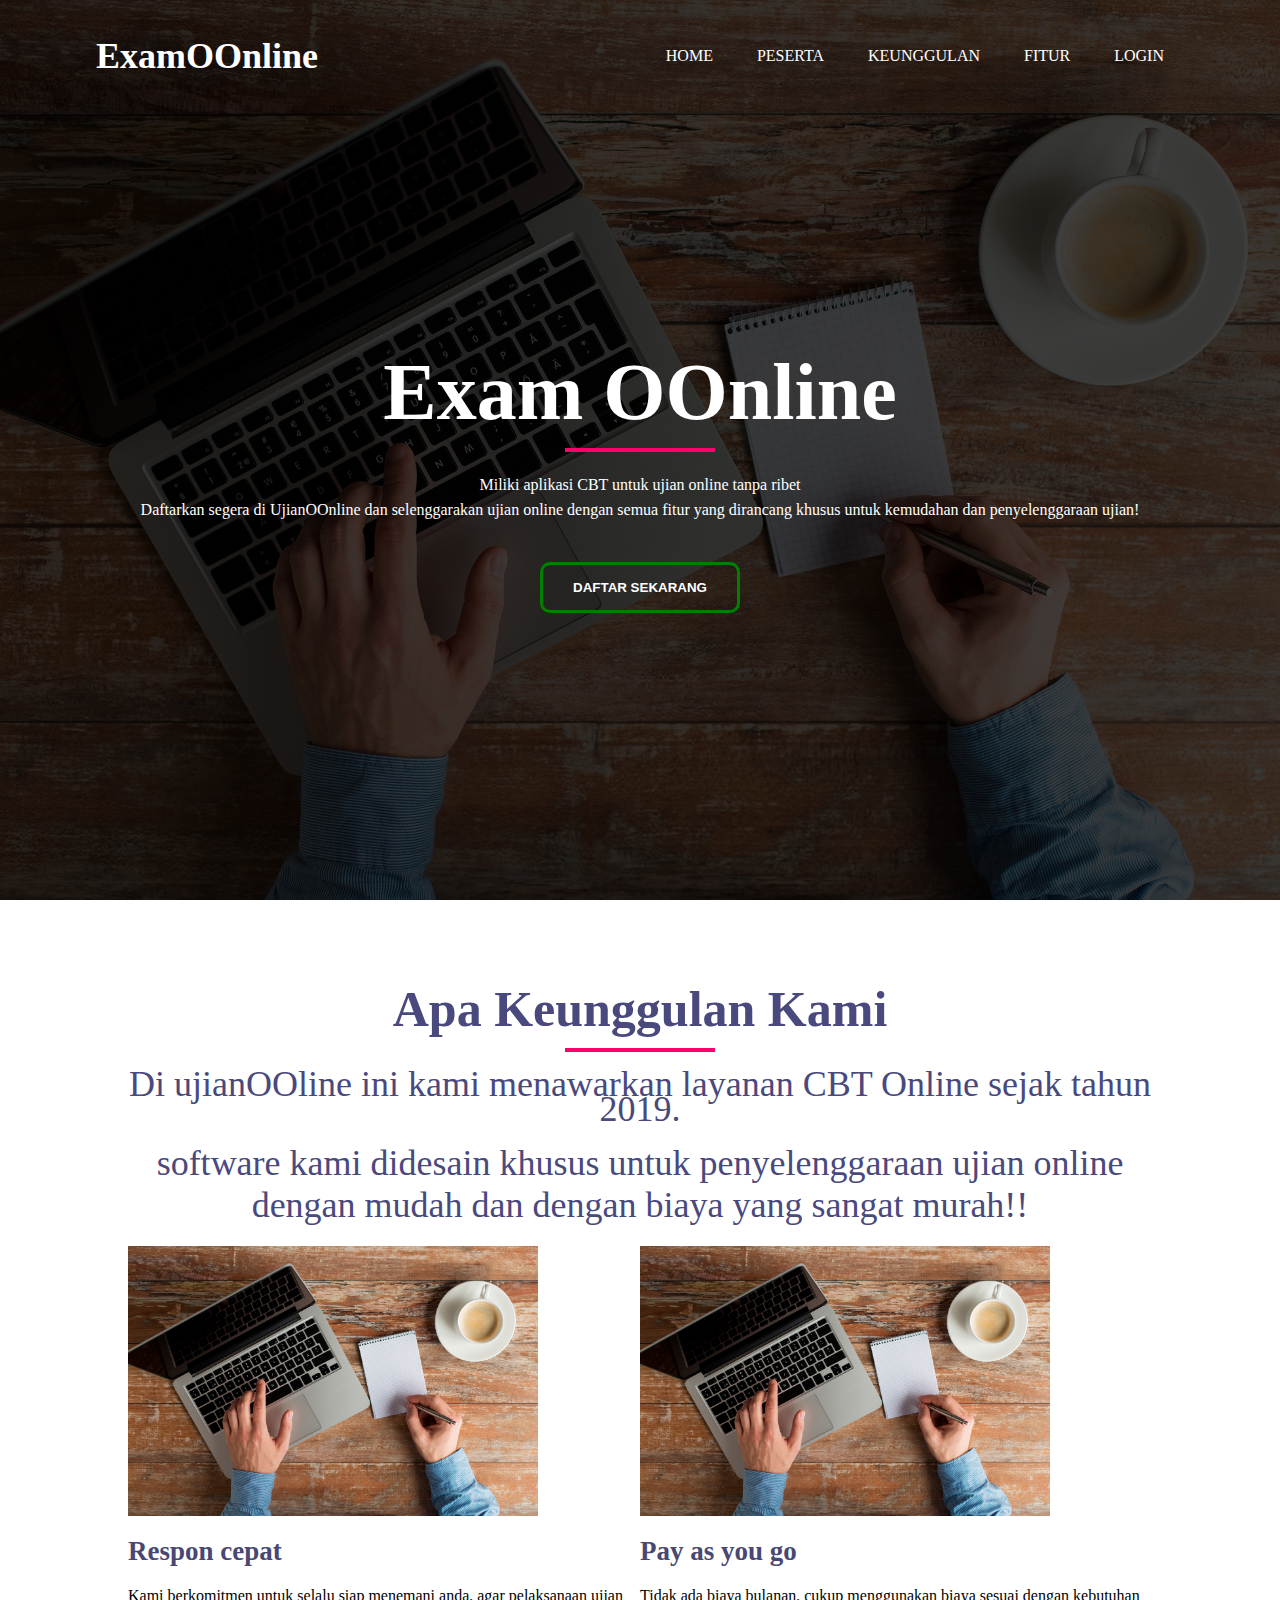
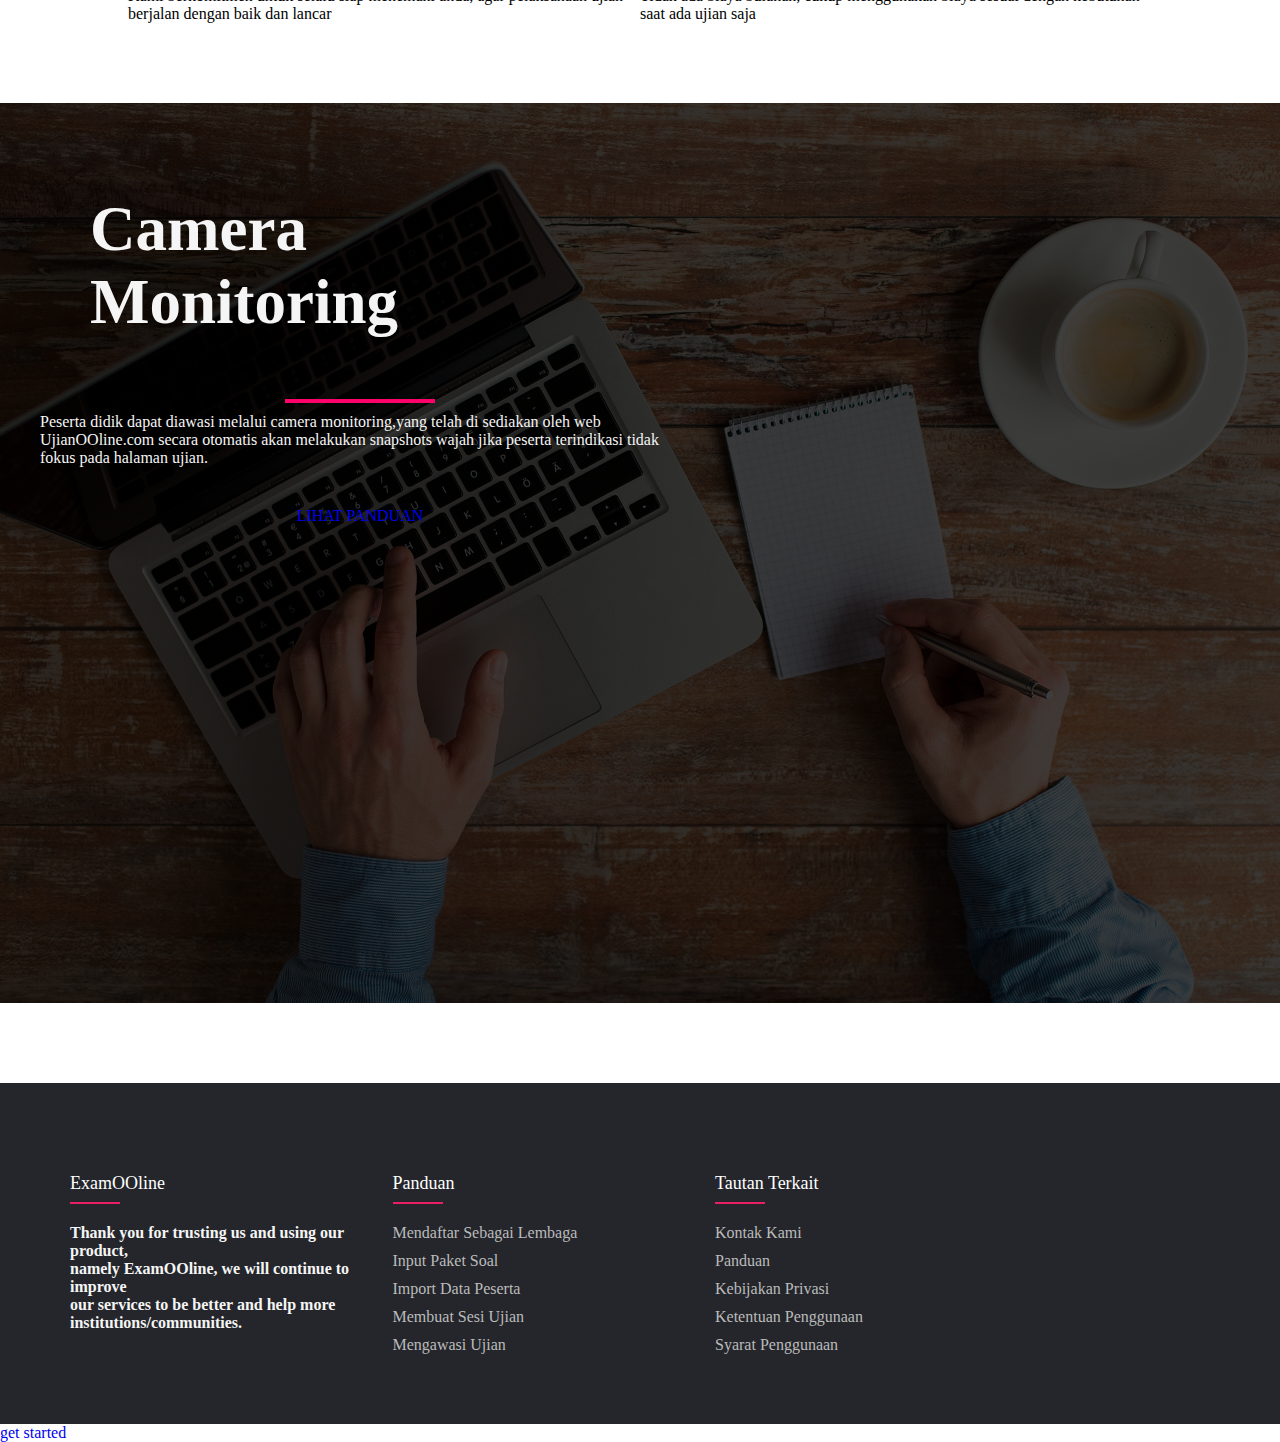
<file: lim-1/index.html>
<!DOCTYPE html>
<html>
<head>
	<meta charset="utf-8">
	<meta name="viewport" content="width=device-width, initial-scale=1">
	<title>UjianOnline</title>
	<link rel="stylesheet" type="text/css" href="index1.css">

</head>
<body>
	<div class="main">
		
		<div class="navbar">
			<label class="logo">ExamOOnline</label>
			<ul>
				<li><a href="#home">Home</a></li>
				<li><a href="peserta.php">Peserta</a></li>
				<li><a href="#Keunggulan">Keunggulan</a></li>
				<li><a href="#Camera">Fitur</a></li>
				<li><a href="login.php">Login</a></li>
				
			</ul>
		</div>

		
</div>
</nav>
		<div class="content">
			<h1>Exam OOnline</h1>
			<div class="line"></div>
			<p>Miliki aplikasi CBT untuk ujian online tanpa ribet
				<br>Daftarkan segera di UjianOOnline dan selenggarakan ujian online dengan semua fitur yang
			dirancang khusus untuk kemudahan dan penyelenggaraan ujian!</p>
			<div>
				<a href="daftar3.html">
				<button type="button"><span></span> DAFTAR SEKARANG</button></a>	
			</div>
	</div>



 <section>
 	<div class="title" id="Keunggulan">
 		<h1>Apa Keunggulan Kami</h1>
 		<div class="line"></div>
 		<p>Di ujianOOline ini kami menawarkan layanan CBT Online sejak tahun 2019.</p>
 		software kami didesain khusus untuk penyelenggaraan ujian online dengan mudah
 			dan dengan biaya yang sangat murah!!</p>
 	</div>

 	<div class="row">
 		<div class="col">
 			<img src="./foto1.jpg" alt="">
 			<h4>Respon cepat</h4>
 			<p>Kami berkomitmen untuk selalu siap menemani anda, agar
 			pelaksanaan ujian berjalan dengan baik dan lancar</p>
		
 		</div>

 		<div class="col">
 			<img src="./foto1.jpg" alt="">
 			<h4>Pay as you go</h4>
 			<p>Tidak ada biaya bulanan, cukup menggunakan biaya sesuai dengan
 			kebutuhan saat ada ujian saja </p>
 		</div>


 </section>

 <section class="explore" id="Camera">
 	<div class="explore-content">
 			<h1>Camera Monitoring</h1>
 			<div class="line" id="Camera"></div>
 			<p>Peserta didik dapat diawasi melalui camera monitoring,yang
 			telah di sediakan oleh web UjianOOline.com secara otomatis akan melakukan
 			snapshots wajah jika peserta terindikasi tidak fokus pada halaman ujian.</p>
 			<a href="https://docs.google.com/document/d/1P0tkA3aZhPFqjr9ezGSxGftWnIjOe9mxdkykmtGu8PM/edit" class="ctn">LIHAT PANDUAN</a>
 		</div>
 </section>

 <footer class="footer">
 	<div class="container">
 		<div class="row-p">
 			<div class="footer-col">
 				<h4>ExamOOline</h4>
 				<ul>
 					<b>
 					<p>Thank you for trusting us and using our product,
 					 <br>namely ExamOOline, we will continue to improve 
 					<br>our services to be better and help more institutions/communities.</p></b>
 				</ul>
 			</div>

 			<div class="footer-col">
 				<h4>Panduan</h4>
 				<ul>
 					<li><a href="https://docs.google.com/document/d/1o437kfVYpxluQqwxil_fimPAtCU3MHFKaCk6oe6l3mg/edit">Mendaftar Sebagai Lembaga</a></li>
 					<li><a href="https://docs.google.com/document/d/1e2dRGeTsg0pAsIEb3Ql1GxqoPV56CGvAls6_RgeZhDU/edit">Input Paket Soal</a></li>
 					<li><a href="https://docs.google.com/document/d/10eWPxqNb4PiNfpux8M1FlkgI9fkNTE1KCmRdo8C310I/edit">Import Data Peserta</a></li>
 					<li><a href="https://docs.google.com/document/d/1G4uAp1JNScLg8P73QbNB2ras-ao-bVt_VNLiU6O-XN4/edit">Membuat Sesi Ujian</a></li>
 					<li><a href="https://docs.google.com/document/d/1P0tkA3aZhPFqjr9ezGSxGftWnIjOe9mxdkykmtGu8PM/edit">Mengawasi Ujian</a></li>
 				</ul>
 			</div>

 			<div class="footer-col">
 				<h4>Tautan Terkait</h4>
 				<ul>
 					<li><a href="#">Kontak Kami</a></li>
 					<li><a href="#">Panduan</a></li>
 					<li><a href="#">Kebijakan Privasi</a></li>
 					<li><a href="#">Ketentuan Penggunaan</a></li>
 					<li><a href="#">Syarat Penggunaan</a></li>
 				</ul>
 			</div>
 		</div>
 	</div>
 </footer>
 	 <a href="#" class="action_btn">get started</a>
 	 <div class="toggle_btn">
 	 	<i class="fa-regular fa-bars"></i>
 	 </div>
 	 </div>
</body>
</html>
</file>
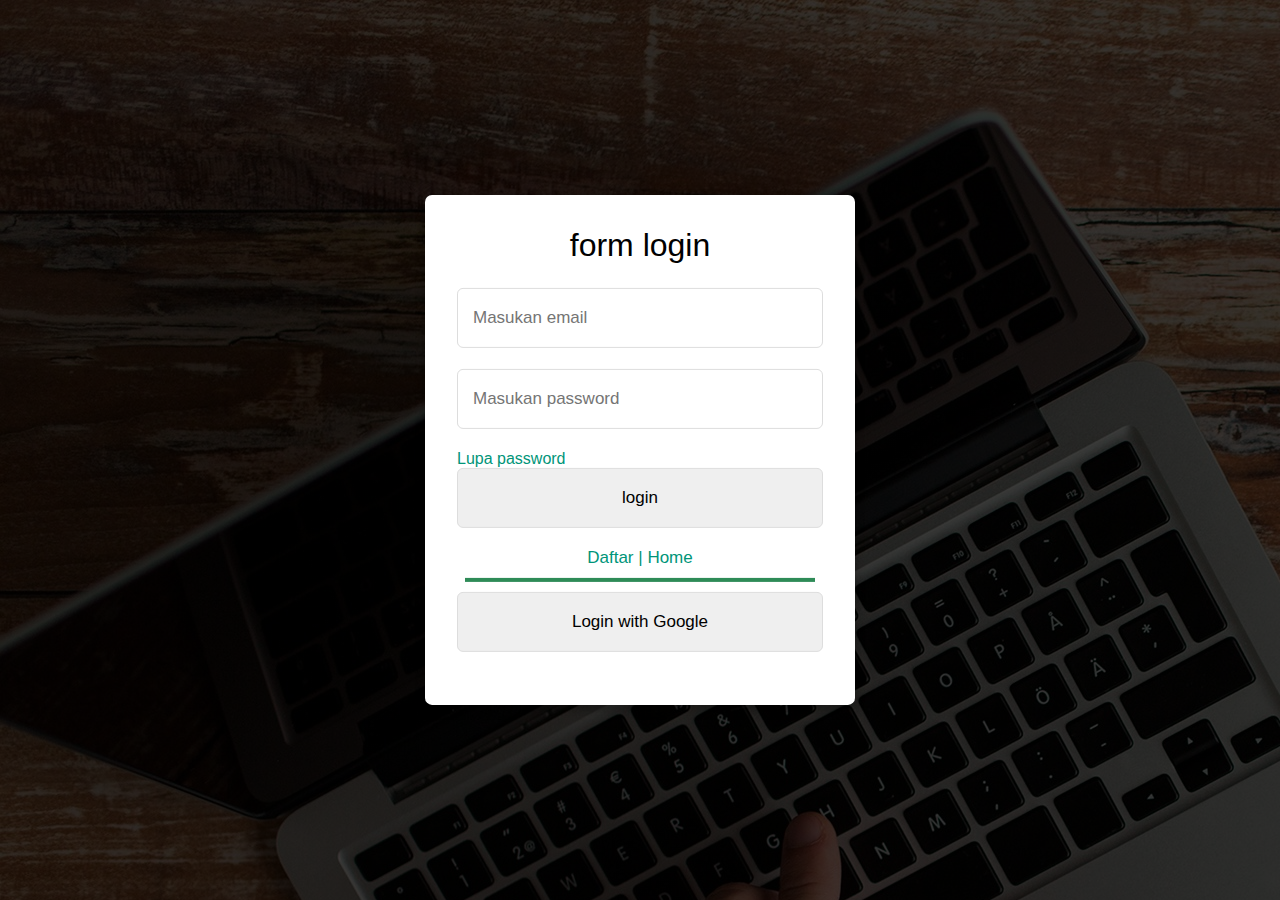
<file: lim-1/daftar2.html>
<!DOCTYPE html>
<html>
<head>
	<meta charset="utf-8">
	<meta name="viewport" content="width=device-width, initial-scale=1">
	<title>login dan pendaftaran</title>
	<link rel="stylesheet" type="text/css" href="style2.css">
</head>
<body>
	<div class="container">
		<input type="checkbox" id="check">
		<div class="form login">
			<header>form login</header>
			<form action="#">
				<input type="text" placeholder="Masukan email">
				<input type="password" placeholder="Masukan password">
				<a href="lupapass4.html">Lupa password</a>
				<input type="button" value="login" class="button	">
			</form>
			<div class="signup">
				<a href="daftar3.html">
				<span class="signup">Daftar	|
				<a href="index1.html">
				<span class="signup">Home
				<a href="https://accounts.google.com/v3/signin/identifier?Email=%22%22&ifkv=ASKXGp3J3V6dzq5E7mlIJJ4vFL9gBnV7kNmMAkzx-QE6WZ8trU9PWlF_xg50x22NbFjOF3LtX3r98Q&flowName=GlifWebSignIn&flowEntry=ServiceLogin&dsh=S755679546%3A1705973244955494&theme=glif">
					<div class="line"></div>
				<input type="button"  value="Login with Google" class="button" >
				</a>
			</span>
		</span>
		</div>

	</div>
	
</body>
</html>
</file>
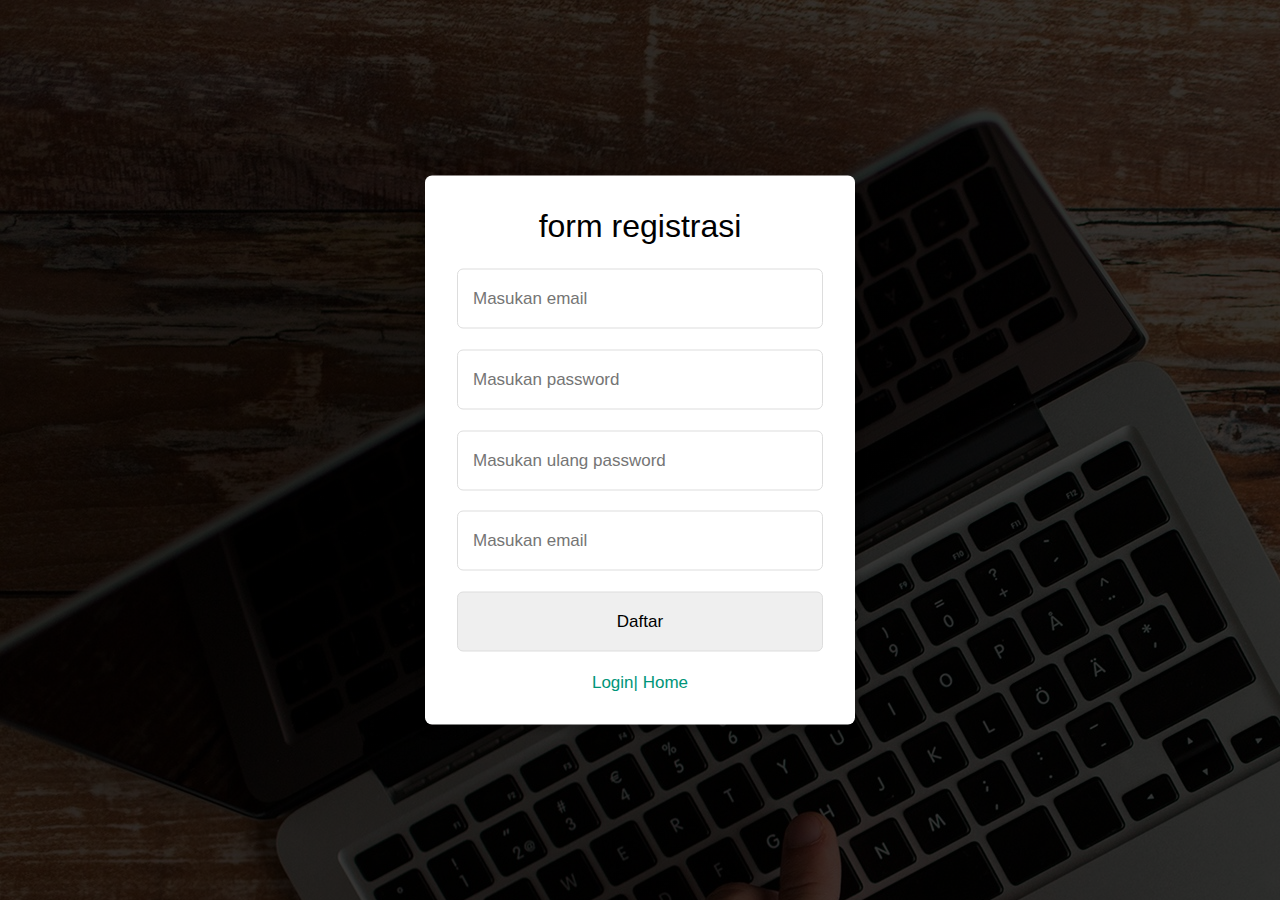
<file: lim-1/daftar3.html>
<!DOCTYPE html>
<html>
<head>
	<meta charset="utf-8">
	<meta name="viewport" content="width=device-width, initial-scale=1">
	<title>pendaftaran</title>
	<link rel="stylesheet" type="text/css" href="style3.css">
</head>
<body>
		<div class="container">
		<input type="checkbox" id="check">
		<div class="form registrasi">
			<header>form registrasi</header>
			<form action="#">
				<input type="text" placeholder="Masukan email">
				<input type="password" placeholder="Masukan password">
				<input type="password" placeholder="Masukan ulang password">
				<input type="password" placeholder="Masukan email">
				<input type="button"	class="button" value="Daftar">

			</form>
			<div class="signup">
				<a href="daftar2.html">
				<span class="signup">Login|
				<a href="index1.html">
				<span class="signup">Home</span>
				
			</span>
		</div>
	</div>
</body>
</html>
</file>
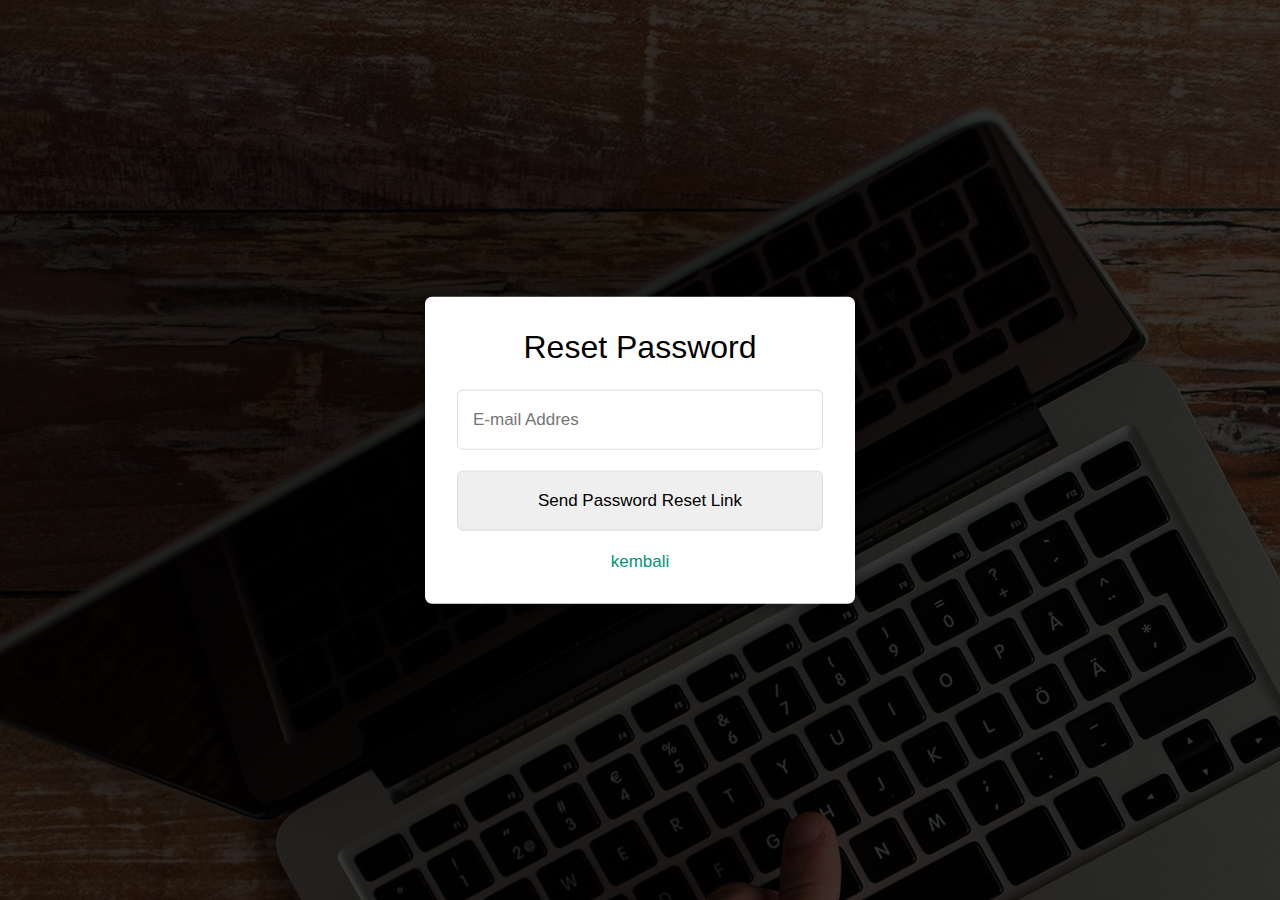
<file: lim-1/lupapass4.html>
<!DOCTYPE html>
<html>
<head>
	<meta charset="utf-8">
	<meta name="viewport" content="width=device-width, initial-scale=1">
	<title>lupapassword</title>
	<link rel="stylesheet" type="text/css" href="style4.css">
</head>
<body>
	<div class="container">
		<input type="checkbox" id="check">
		<div class="form login">
			<header>Reset Password</header>
			<form action="#">
				<input type="text" placeholder="E-mail Addres ">
		
				<input type="button" value="Send Password Reset Link" class="button">
			</form>
			<div class="signup">
				
				<a href="daftar2.html">
				<span class="signup">kembali

			</span>
		</div>

	</div>
	
</body>
</html>
</file>
<file: lim-1/index1.css>
*{
	margin: 0;
	padding: 0;
	text-decoration: none;
}
.main{
	width: 100%;
	height: 100vh;
	background-image: linear-gradient(rgba(0, 0, 0, 0.75),rgba(0, 0, 0, 0.75)), url("foto1.jpg");
	background-size: cover;
	background-position: center;	
}
.navbar{
	width: 85%;
	margin: auto;
	padding: 35px 0;
	display: flex;
	align-items: center;
	justify-content: space-between;
}
.logo{
	font-size: 36px;
	color: white;
	font-weight: bold;
	width: 120px;
	cursor: pointer;
}
.navbar ul li {
	list-style: none;
	display: inline-block;
	margin: 0 20px;
	position: relative;
}
.navbar ul li a {
	color: white;
	text-transform: uppercase;
}
.navbar ul li::after {
	content: '';
	height: 3px;
	width: 0;
	background: #fc036b;
	position: absolute;
	left: 0;
	bottom: -10px;
	transition: 0.5s;
}
.navbar ul li:hover:after {
	width: 100%;
}

.content{
	top: 50%;
	width: 100%;
	text-align: center;
	color: white;
	position: absolute;
	transform: translateY(-50%);
}
.content h1 {
	font-size: 80px;
	margin-top: 80px;
}
.line{
	width: 150px;
	height: 4px;
	background: #fc036b;
	margin: 10px auto;
}
.content p{
	margin: 20px auto;
	font-weight: 100;
	line-height: 25px;
}
button{
	width: 200px;
	margin: 20px 10px;
	padding: 15px 0;
	text-align: center;
	text-transform: uppercase;
	font-weight: bold;
	color: white;
	background: transparent;
	border: 3px solid green;
	position: relative;
	cursor: pointer;
	border-radius: 10px;
	overflow: hidden;
}
span{
	height: 100%;
	width: 0;
	left: 0;
	bottom: 0;
	z-index: -1;
	position: absolute;
	border-radius: 3px;
	background: green;
	transition: 0.5s;
}
button:hover span{
	width: 100%;
}

section{
	width: 80%;
	margin: 80px auto;
}
.title{
	text-align: center;
	font-size: 4vmin;
	color: #49497e;
}
.title h1{
	font-size: 50px;
	margin-top: 80px;
}
.line p{
	width: 150px;
	height: 4px;
	background: #fc036b;
	margin: 10px auto;
}
.title p{
	margin: 20px auto;
	font-weight: 100;
	line-height: 25px;
}
.row {
	display: flex;
	align-items: center;
	width: 100%;
	justify-content: space-between;
	background: white;
}
.row .col img{
	width: 80%;
	display: flex;
	flex-direction: column;
	align-items: center;
}
.event .row{
	margin-top: 50px;
}
h4 {
	font-size: 3vmin;
	color: #484872;
	margin: 20px auto;
}
.explore{
	width: 100%;
	height: 100vh;
	background-image: linear-gradient(rgba(0, 0, 0, 0.75),rgba(0, 0, 0, 0.75)), url("foto1.jpg");
	background-position: center;
	background-size: cover;
	background-repeat: no-repeat;
	display: flex;
}
.explore-content {
	width: 50%;
	padding: 40px;
	color: whitesmoke;
	display: flex;
	align-items: center;
	flex-direction: column;
}
.explore-content h1{
	font-size: 7vmin;
	margin: 50px;
}
.explore-content p {
	color: rbg(221, 221, 221);
}
.explore-content .ctn {
	margin-top: 40px;
}

.container{
	max-width: 1170px;
	margin: auto;
}
.row-p{
	display: flex;
	flex-wrap: wrap;
}
ul{
	list-style: none;
}
.footer{
	background-color: #24262b;
	padding: 70px 0;
}
.footer-col{
	width: 25%;
	padding: 0 15px;
	color: whitesmoke;
}
.footer-col h4{
	font-size: 18px;
	color: #ffffff;
	text-transform: capitalize;
	margin-bottom: 30px;
	font-weight: 500;
	position: relative;
}
.footer-col h4::before{
	content: '';
	position: absolute;
	left: 0;
	bottom: -10px;
	background-color: #e91e63;
	height: 2px;
	box-sizing: border-box;
	width: 50px;
}
.footer-col ul li:not(:last-child){
	margin-bottom: 10px;
}
.footer-col	ul li a{
	font-size: 16px;
	text-transform: capitalize;
	color: #ffffff;
	text-decoration: none;
	font-weight: 300;
	color: #bbbbbb;
	display: block;
	transition: all 0.3s ease;
}
.footer-col ul li a:hover{
	color: #ffffff;
	padding-left: 8px;
}
/*RESPONSIVE`*/

.navbar .toggle_btn{
	color: white;
	font-size: 1.5rem;
	cursor: pointer;
	display: none;
}
.action_btn{
	transition: scale 0.2 ease;
}
.action_btn:hover{
	scale:1.05;
	color: white;
}

.action_btn:active{
	scale:0.95;
}

@media(max-width:  767px){
	.footer-col{
		width: 50%;
		margin-bottom: 30px;
}
}
@media(max-width:  574px){
	.footer-col{
		width: 190%;
		margin-bottom: 30px;
}
</file>
<file: lim-1/style2.css>
*{
	margin: 0;
	padding: 0;
	box-sizing: border-box;
	font-family: 'poppins', sans-serif;
}
body{
	min-height: 100vh;
	width: 100%;
	background: linear-gradient(rgba(0, 0, 0, 0.75),rgba(0, 0, 0, 0.75)), url("foto1.jpg");;
}
.container{
	position: absolute;
	top: 50%;
	left: 50%;
	transform: translate(-50%, -50%);
	max-width: 430px;
	width: 100%;
	background: #fff;
	border-radius: 7px;
	box-shadow: 0 5px 10px rgba(0, 0, 0, 0.3);

}
.container .registration{
	display: none;
}
#check:checked ~ .registration{
	display: block;
}
#check:checked ~ ..login{
	display: none;
}
#check{
	display: none;
}
.container .form{
	padding: 2rem;
}
.form header{
	font-size: 2rem;
	font-weight: 500;
	text-align: center;
	margin-bottom: 1.5rem;

}
.form input{
	height: 60px;
	width: 100%;
	padding: 0 15px;
	font-size: 17px;
	margin-bottom: 1.3rem;
	border: 1px solid #ddd;
	border-radius: 6px;
	outline: none;
}
.form input:focus{
	box-shadow: 0 1px 0 rgba(0, 0, 0, 0.2);
}
.form a {
	font-size: 16px;
	color: #009579;
	text-decoration: none;
}

.form a:hover{
	text-decoration: underline;
}
.form input .button{
	color: #fff;
	background: #009579;
	font-size: 1.2rem;
	font-weight: 500;
	letter-spacing: 1px;
	margin-top: 1.7rem;
	cursor: pointer;
	transition: 0.4s;
}
.form input .button:hover{
	background: #006653;

}
.signup{
	font-size: 17px;
	text-align: center;	
}
.signup label{
	color: #009579;
	cursor: pointer;
}
.signup	label:hover{
	text-decoration: underline;
}
.line{
	width: 350px;
	height: 4px;
	background: seagreen;
	margin: 10px auto;
}
</file>
<file: lim-1/style3.css>
*{
	margin: 0;
	padding: 0;
	box-sizing: border-box;
	font-family: 'poppins', sans-serif;
}
body{
	min-height: 100vh;
	width: 100%;
	background: linear-gradient(rgba(0, 0, 0, 0.75),rgba(0, 0, 0, 0.75)), url("foto1.jpg");;
}
.container{
	position: absolute;
	top: 50%;
	left: 50%;
	transform: translate(-50%, -50%);
	max-width: 430px;
	width: 100%;
	background: #fff;
	border-radius: 7px;
	box-shadow: 0 5px 10px rgba(0, 0, 0, 0.3);

}
.container .registration{
	display: none;
}
#check:checked ~ .registration{
	display: block;
}
#check:checked ~ ..login{
	display: none;
}
#check{
	display: none;
}
.container .form{
	padding: 2rem;
}
.form header{
	font-size: 2rem;
	font-weight: 500;
	text-align: center;
	margin-bottom: 1.5rem;

}
.form input{
	height: 60px;
	width: 100%;
	padding: 0 15px;
	font-size: 17px;
	margin-bottom: 1.3rem;
	border: 1px solid #ddd;
	border-radius: 6px;
	outline: none;
}
.form input:focus{
	box-shadow: 0 1px 0 rgba(0, 0, 0, 0.2);
}
.form a {
	font-size: 16px;
	color: #009579;
	text-decoration: none;
}

.form a:hover{
	text-decoration: underline;
}
.form input .button{
	color: #fff;
	background: #009579;
	font-size: 1.2rem;
	font-weight: 500;
	letter-spacing: 1px;
	margin-top: 1.7rem;
	cursor: pointer;
	transition: 0.4s;
}
.form input .button:hover{
	background: #006653;

}
.signup{
	font-size: 17px;
	text-align: center;	
}
.signup label{
	color: #009579;
	cursor: pointer;
}
.signup	label:hover{
	text-decoration: underline;
}
</file>
<file: lim-1/style4.css>
*{
	margin: 0;
	padding: 0;
	box-sizing: border-box;
	font-family: 'poppins', sans-serif;
}
body{
	min-height: 100vh;
	width: 100%;
	background: linear-gradient(rgba(0, 0, 0, 0.75),rgba(0, 0, 0, 0.75)), url("foto1.jpg");;
}
.container{
	position: absolute;
	top: 50%;
	left: 50%;
	transform: translate(-50%, -50%);
	max-width: 430px;
	width: 100%;
	background: #fff;
	border-radius: 7px;
	box-shadow: 0 5px 10px rgba(0, 0, 0, 0.3);

}
.container .registration{
	display: none;
}
#check:checked ~ .registration{
	display: block;
}
#check:checked ~ ..login{
	display: none;
}
#check{
	display: none;
}
.container .form{
	padding: 2rem;
}
.form header{
	font-size: 2rem;
	font-weight: 500;
	text-align: center;
	margin-bottom: 1.5rem;

}
.form input{
	height: 60px;
	width: 100%;
	padding: 0 15px;
	font-size: 17px;
	margin-bottom: 1.3rem;
	border: 1px solid #ddd;
	border-radius: 6px;
	outline: none;
}
.form input:focus{
	box-shadow: 0 1px 0 rgba(0, 0, 0, 0.2);
}
.form a {
	font-size: 16px;
	color: #009579;
	text-decoration: none;
}

.form a:hover{
	text-decoration: underline;
}
.form input .button{
	color: #fff;
	background: #009579;
	font-size: 1.2rem;
	font-weight: 500;
	letter-spacing: 1px;
	margin-top: 1.7rem;
	cursor: pointer;
	transition: 0.4s;
}
.form input .button:hover{
	background: #006653;

}
.signup{
	font-size: 17px;
	text-align: center;	
}
.signup label{
	color: #009579;
	cursor: pointer;
}
.signup	label:hover{
	text-decoration: underline;
}
</file>
